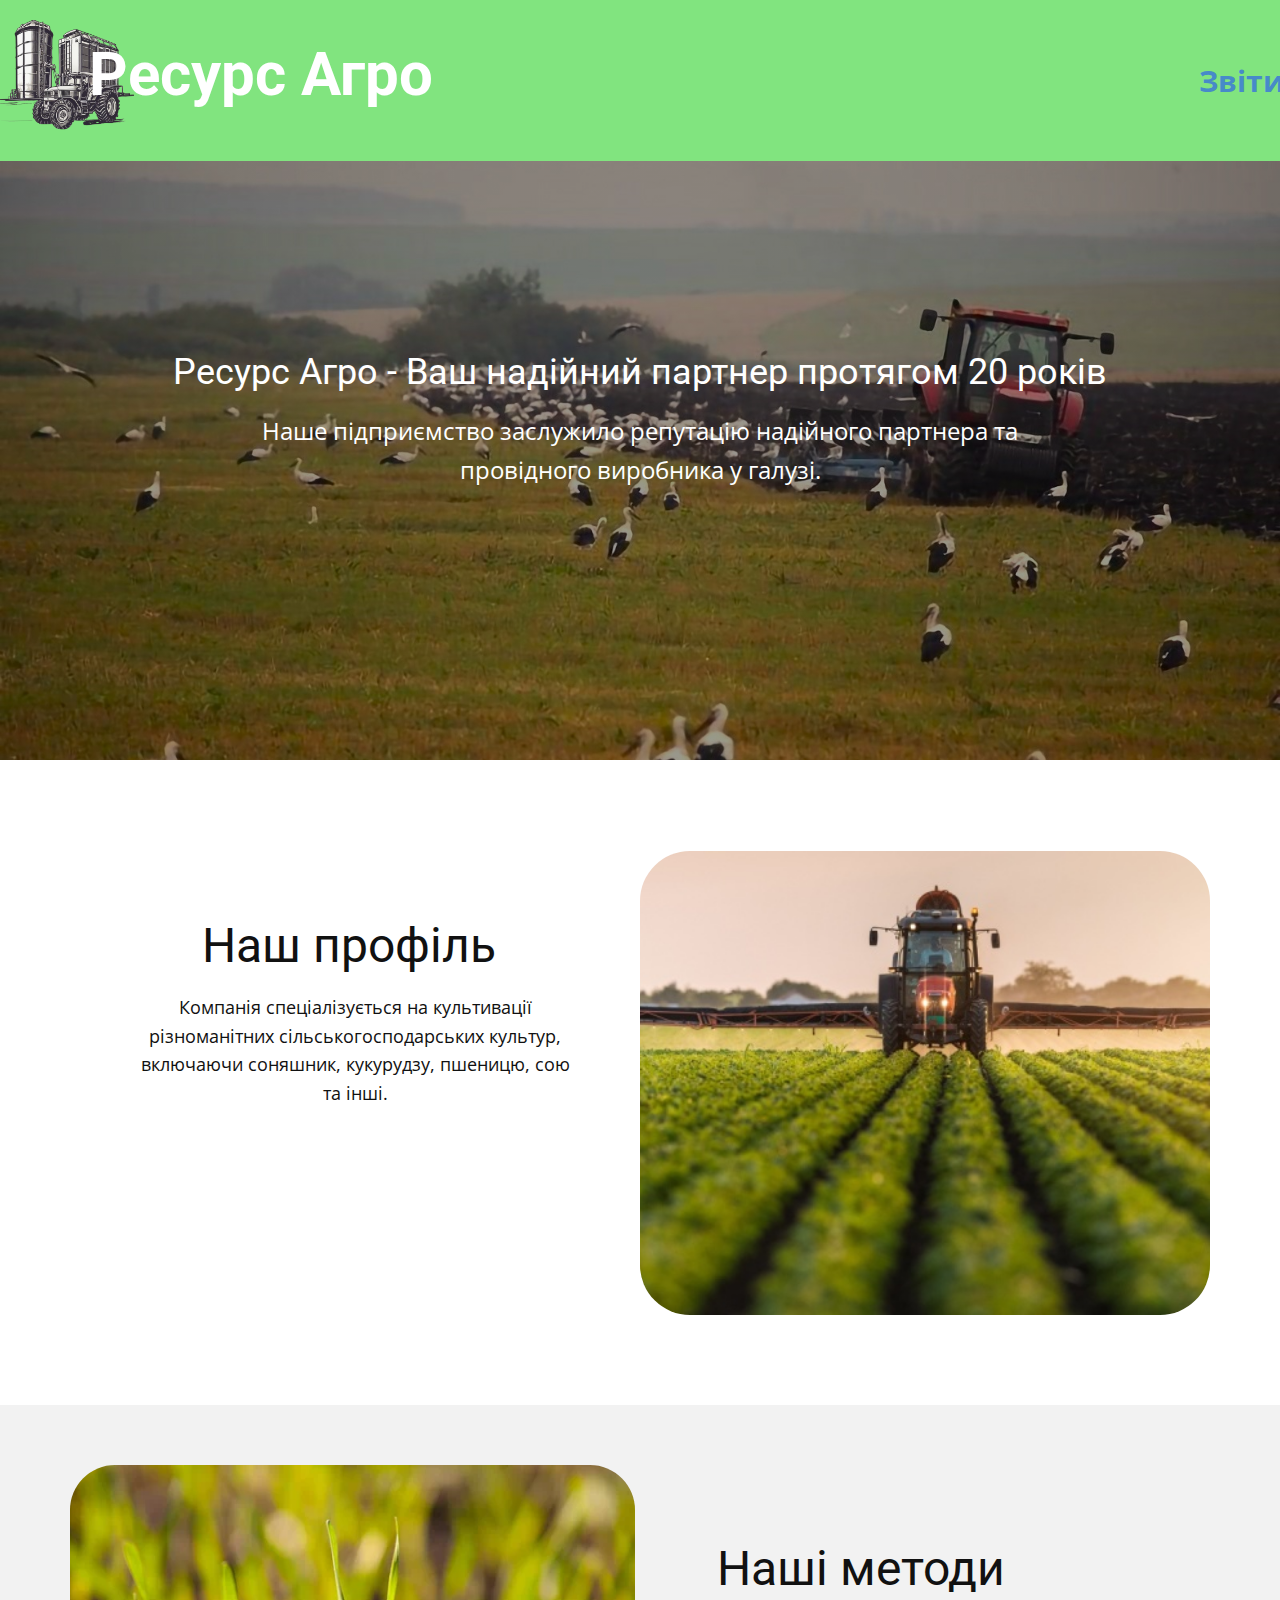
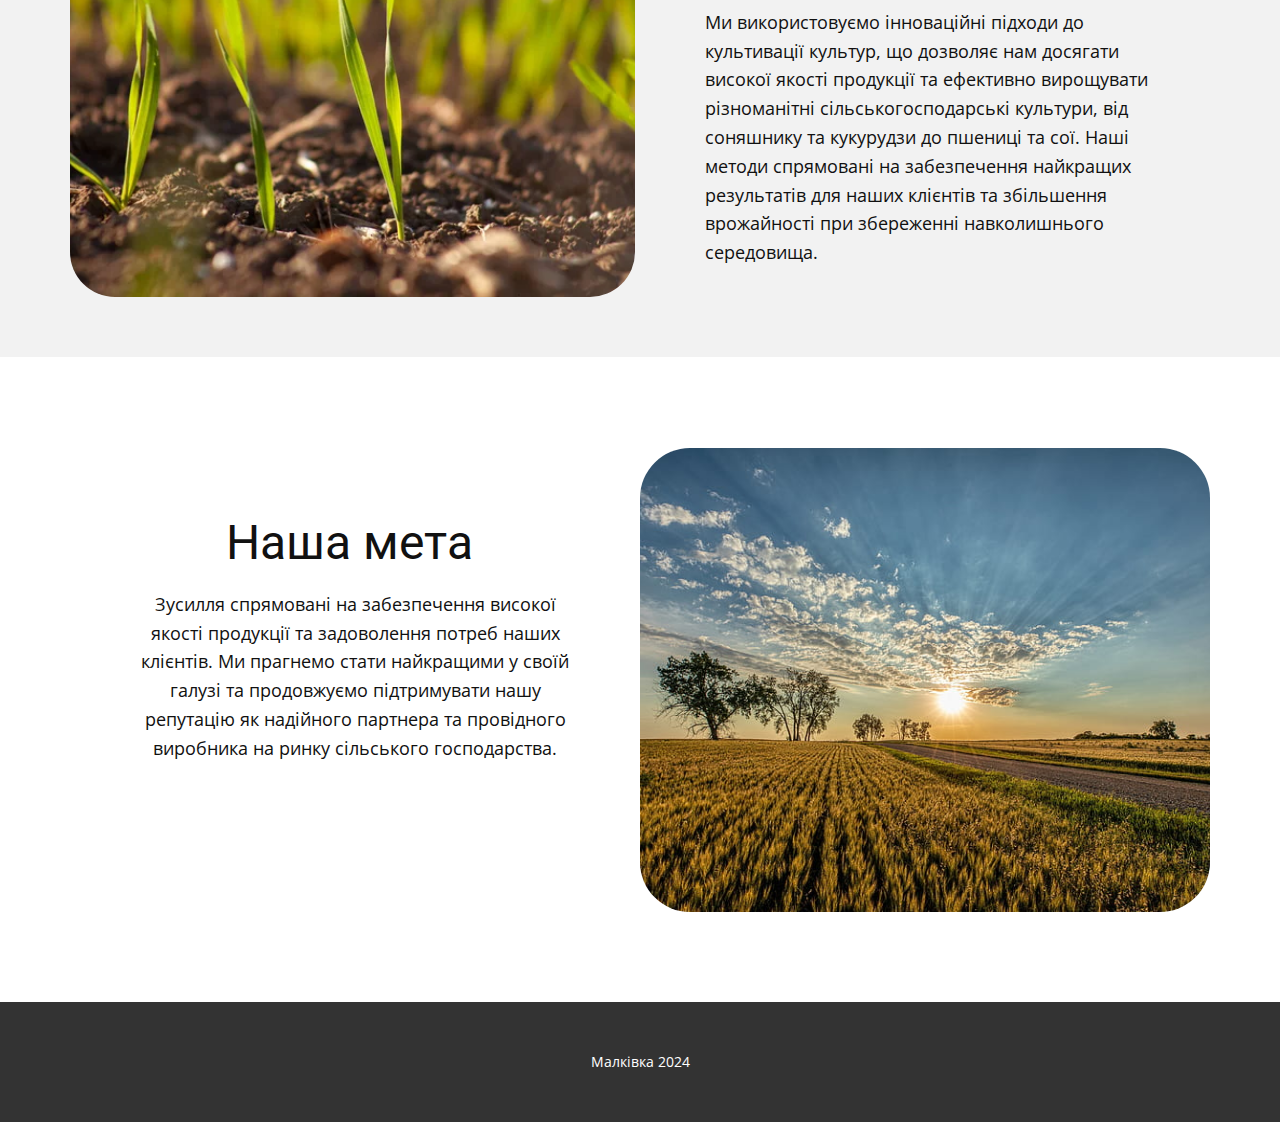
<file: index.html>
<!DOCTYPE html>
<html style="font-size: 16px;" lang="ru"><head>
    <meta name="viewport" content="width=device-width, initial-scale=1.0">
    <meta charset="utf-8">
    <meta name="keywords" content="Ресурс Агро, Sample Headline, Sample Headline, Contact Us">
    <meta name="description" content="">
    <link rel="icon" type="image/x-icon" href="img/logo.png">
    <title>Ресурс Агро</title>
    <link rel="stylesheet" href="nicepage.css" media="screen">
    <link rel="stylesheet" href="Home.css" media="screen">
    <script class="u-script" type="text/javascript" src="js/jquery.js" defer=""></script>
    <script class="u-script" type="text/javascript" src="js/nicepage.js" defer=""></script>
    <meta name="generator" content="Nicepage 5.16.3, nicepage.com">
    <meta name="referrer" content="origin">
    <link id="u-theme-google-font" rel="stylesheet" href="https://fonts.googleapis.com/css?family=Roboto:100,100i,300,300i,400,400i,500,500i,700,700i,900,900i|Open+Sans:300,300i,400,400i,500,500i,600,600i,700,700i,800,800i">
    
    
    
    
    
    
    <script type="application/ld+json">{
		"@context": "http://schema.org",
		"@type": "Organization",
		"name": ""
}</script>
    <meta name="theme-color" content="#478ac9">
    <meta property="og:title" content="Главная">
    <meta property="og:type" content="website">
  <meta data-intl-tel-input-cdn-path="intlTelInput/"></head>

  <body class="u-body u-xl-mode" data-lang="ru"><header class="u-clearfix u-custom-color-3 u-header u-header" id="sec-a6aa"><img class="u-image u-image-contain u-image-default u-image-1" src="img/logo.png" alt="" data-image-width="476" data-image-height="524">
      <h2 class="u-text u-text-body-alt-color u-text-1"> Ресурс Агро</h2><nav class="u-menu u-menu-one-level u-offcanvas u-menu-1">
        <div class="menu-collapse" style="font-size: 1rem; letter-spacing: 0px;">
          <a class="u-button-style u-custom-left-right-menu-spacing u-custom-padding-bottom u-custom-top-bottom-menu-spacing u-nav-link u-text-active-palette-1-base u-text-hover-palette-2-base" href="#">

            <svg class="u-svg-content" version="1.1" id="menu-hamburger" viewBox="0 0 16 16" x="0px" y="0px" xmlns:xlink="http://www.w3.org/1999/xlink" xmlns="http://www.w3.org/2000/svg"><g><rect y="1" width="16" height="2"></rect><rect y="7" width="16" height="2"></rect><rect y="13" width="16" height="2"></rect>
</g></svg>
          </a>
        </div>
        <div class="u-custom-menu u-nav-container">

</li>
<a  href="https://drive.google.com/drive/folders/183iwntI3gC0YAgZFVdfNXShnxWjAIwVh?usp=sharing" style="padding: 10px 20px; font-weight: bold; font-size: 30px;">Звіти</a>

      </ul>
        </div>
        <div class="u-custom-menu u-nav-container-collapse">
          <div class="u-black u-container-style u-inner-container-layout u-opacity u-opacity-95 u-sidenav">
            <div class="u-inner-container-layout u-sidenav-overflow">
              <div class="u-menu-close"></div>

  
</li></ul>
            </div>
          </div>
          <div class="u-black u-menu-overlay u-opacity u-opacity-70"></div>
        </div>
      </nav></header>
    <section class="u-align-center u-clearfix u-image u-shading u-section-1" src="" data-image-width="800" data-image-height="508" id="sec-8e5c">
      <div class="u-clearfix u-sheet u-sheet-1">
        <h3 class="u-text u-text-default u-title u-text-1">Ресурс Агро - Ваш надійний партнер протягом 20 років</h1>
        <p class="u-large-text u-text u-text-variant u-text-2">Наше підприємство заслужило репутацію надійного партнера та провідного виробника у галузі.</p>
      </div>
    </section>
    <section class="u-clearfix u-section-2" id="sec-35d9">
      <div class="u-clearfix u-sheet u-sheet-1">
        <div class="data-layout-selected u-clearfix u-expanded-width u-gutter-0 u-layout-wrap u-layout-wrap-1">
          <div class="u-layout" style="">
            <div class="u-layout-row" style="">
              <div class="u-align-center u-container-style u-layout-cell u-left-cell u-size-30 u-size-xs-60 u-white u-layout-cell-1" src="">
                <div class="u-container-layout u-container-layout-1">
                  <h2 class="u-text u-text-1">Наш профіль</h2>
                  <p class="u-text u-text-2">Компанія спеціалізується на культивації різноманітних сільськогосподарських культур, включаючи соняшник, кукурудзу, пшеницю, сою та інші. </p>
                </div>
              </div>
              <div class="u-align-center u-container-style u-image u-image-round u-layout-cell u-radius-50 u-right-cell u-size-30 u-size-xs-60 u-image-1" src="" data-image-width="630" data-image-height="360">
                <div class="u-container-layout u-valign-middle u-container-layout-2" src=""></div>
              </div>
            </div>
          </div>
        </div>
      </div>
    </section>
    <section class="u-clearfix u-grey-5 u-section-3" id="sec-e723">
      <div class="u-clearfix u-sheet u-valign-middle u-sheet-1">
        <div class="data-layout-selected u-clearfix u-expanded-width u-gutter-10 u-layout-wrap u-layout-wrap-1">
          <div class="u-layout" style="">
            <div class="u-layout-row" style="">
              <div class="u-align-center u-container-style u-image u-image-round u-layout-cell u-left-cell u-radius-50 u-size-30 u-size-xs-60 u-image-1" src="" data-image-width="250" data-image-height="167">
                <div class="u-container-layout u-valign-middle u-container-layout-1" src=""></div>
              </div>
              <div class="u-container-style u-layout-cell u-right-cell u-size-30 u-size-xs-60 u-layout-cell-2" src="">
                <div class="u-container-layout u-container-layout-2">
                  <h2 class="u-text u-text-default u-text-1">Наші методи</h2>
                  <p class="u-text u-text-default u-text-2">Ми використовуємо інноваційні підходи до культивації культур, що дозволяє нам досягати високої якості продукції та ефективно вирощувати різноманітні сільськогосподарські культури, від соняшнику та кукурудзи до пшениці та сої. Наші методи спрямовані на забезпечення найкращих результатів для наших клієнтів та збільшення врожайності при збереженні навколишнього середовища.</p>
                </div>
              </div>
            </div>
          </div>
        </div>
      </div>
    </section>
    
    <section class="u-clearfix u-section-2" id="sec-35d9">
      <div class="u-clearfix u-sheet u-sheet-1">
        <div class="data-layout-selected u-clearfix u-expanded-width u-gutter-0 u-layout-wrap u-layout-wrap-1">
          <div class="u-layout" style="">
            <div class="u-layout-row" style="">
              <div class="u-align-center u-container-style u-layout-cell u-left-cell u-size-30 u-size-xs-60 u-white u-layout-cell-1" src="">
                <div class="u-container-layout u-container-layout-1">
                  <h2 class="u-text u-text-1">Наша мета</h2>
                  <p class="u-text u-text-2">Зусилля спрямовані на забезпечення високої якості продукції та задоволення потреб наших клієнтів. Ми прагнемо стати найкращими у своїй галузі та продовжуємо підтримувати нашу репутацію як надійного партнера та провідного виробника на ринку сільського господарства.</p>
                </div>
              </div>
              <div class="u-align-center u-container-style u-image u-image-round u-layout-cell u-radius-50 u-right-cell u-size-30 u-size-xs-60 u-image-5" src="" data-image-width="630" data-image-height="360">
                <div class="u-container-layout u-valign-middle u-container-layout-2" src=""></div>
              </div>
            </div>
          </div>
        </div>
      </div>
    </section>
    
    
    
    <footer class="u-align-center u-clearfix u-footer u-grey-80 u-footer" id="sec-ce2b"><div class="u-clearfix u-sheet u-sheet-1">
        <p class="u-small-text u-text u-text-variant u-text-1">Малківка 2024</p>
      </div></footer>

  
</body></html>
</file>
